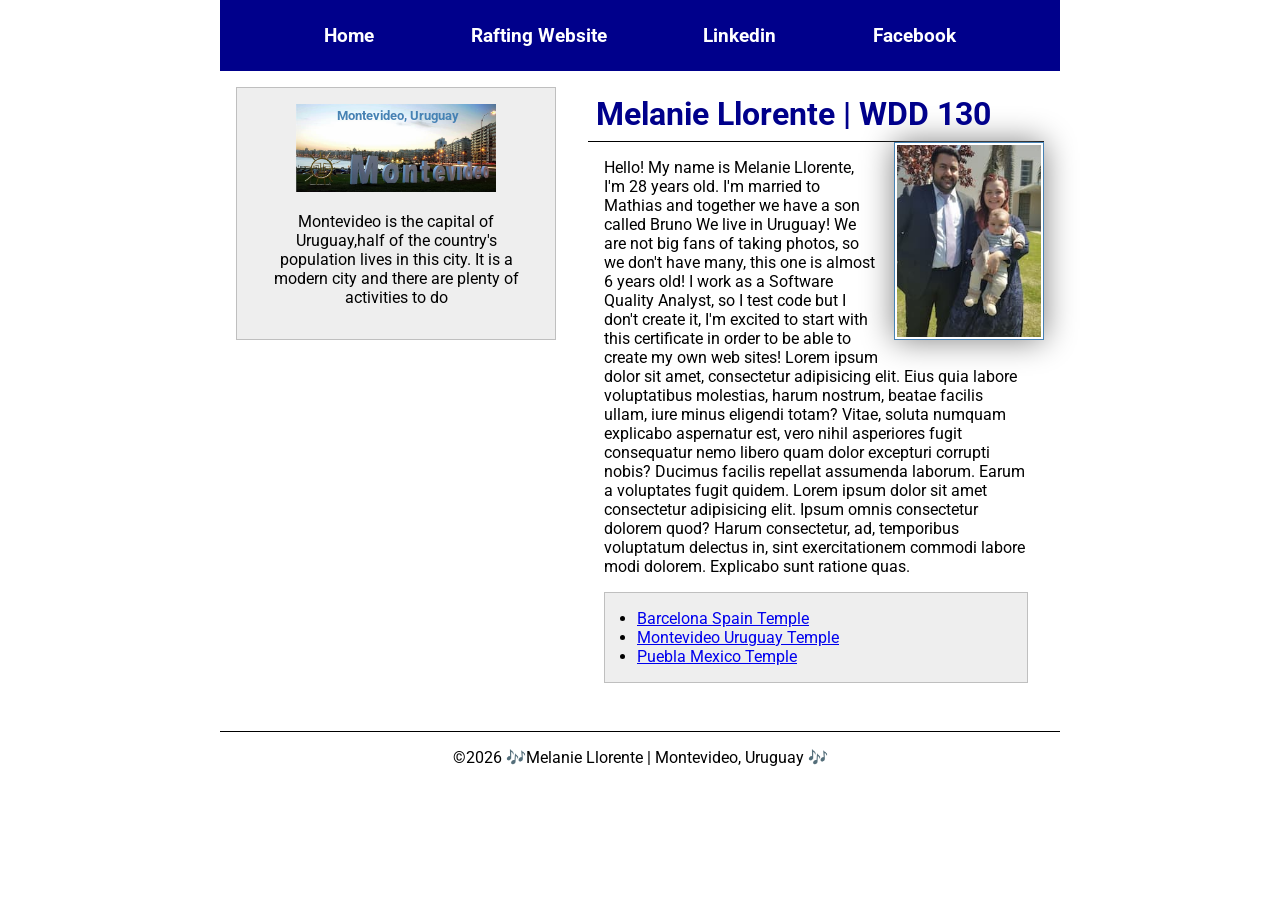
<file: index.html>
<!--17 March 2026-->
<!DOCTYPE html>
<html lang="en">

<head>
    <meta charset="UTF-8">
    <meta name="viewport" content="width=device-width, initial-scale=1.0">
    <title>Melanie Llorente | WDD 130</title>
    <meta name="description" content="Melanie Llorente's BYU-Idaho WDD 130 course home page">
    <meta name="author" content="Melanie Llorente">
    <link rel="stylesheet" href="styles/styles.css">
    <link rel="preconnect" href="https://fonts.googleapis.com">
    <link rel="preconnect" href="https://fonts.gstatic.com" crossorigin>
    <link href="https://fonts.googleapis.com/css2?family=Roboto&display=swap" rel="stylesheet">
</head>

<body>
    <header>
        <nav>
            <a href="#">Home</a>
            <a href="wwr/">Rafting Website</a>
            <a href="www.linkedin/com/in/melaniellorente">Linkedin</a>
            <a href="www.facebook.com/officialmelaniellorente">Facebook</a>
        </nav>
    </header>
    <div class="grid">
        <main>
            <h1>Melanie Llorente | WDD 130</h1>
            <img src="images/profile.jpg" alt="I'm Melanie Llorente" width="200">
            <p>Hello! My name is Melanie Llorente, I'm 28 years old. I'm married to Mathias and
                together we have a son called Bruno
                We live in Uruguay! We are not big fans of taking photos, so we don't have many,
                this
                one is almost 6 years old!
                I work as a Software Quality Analyst, so I test code but I don't create it, I'm
                excited
                to start with this certificate in order to be able to create my own web sites!
                Lorem ipsum dolor sit amet, consectetur adipisicing elit. Eius quia labore
                voluptatibus
                molestias, harum nostrum, beatae facilis ullam, iure minus eligendi totam? Vitae,
                soluta
                numquam explicabo aspernatur est, vero nihil asperiores fugit consequatur nemo
                libero
                quam dolor excepturi corrupti nobis? Ducimus facilis repellat assumenda laborum.
                Earum a
                voluptates fugit quidem. Lorem ipsum dolor sit amet consectetur adipisicing elit.
                Ipsum
                omnis consectetur dolorem quod? Harum consectetur, ad, temporibus voluptatum
                delectus
                in, sint exercitationem commodi labore modi dolorem. Explicabo sunt ratione quas.
            </p>
            <ul class="box indent">
                <li><a href="https://www.churchofjesuschrist.org/imgs/b42fb8e513a611ef810ceeeeac1e1bfbd6b8bda8/full/640%2C/0/default"
                      target="_blank">Barcelona Spain Temple</a></li>
                <li><a href="https://www.churchofjesuschrist.org/imgs/7dqbfpkm3mnualv3l4oiqk913qdq5460xrd98epx/full/640%2C/0/default"
                      target="_blank">Montevideo Uruguay Temple</a></li>
                <li><a href="https://www.churchofjesuschrist.org/imgs/42fe168daf1b11eeafb4eeeeac1e9006b9466aaa/full/640%2C/0/default"
                      target="_blank">Puebla Mexico Temple</a></li>
            </ul>
        </main>
        <aside class="box">
            <h2>Montevideo, Uruguay</h2>
            <img src="images/montevideo.jpg" alt="Montevideo landscape">
            <p>Montevideo is the capital of Uruguay,half of the country's population lives in this
                city. It is a modern city and there are plenty of activities to do</p>
        </aside>
    </div>
    <footer>
        <p>©️2026 🎶Melanie Llorente | Montevideo, Uruguay 🎶 </p>
    </footer>

</body>

</html>
</file>
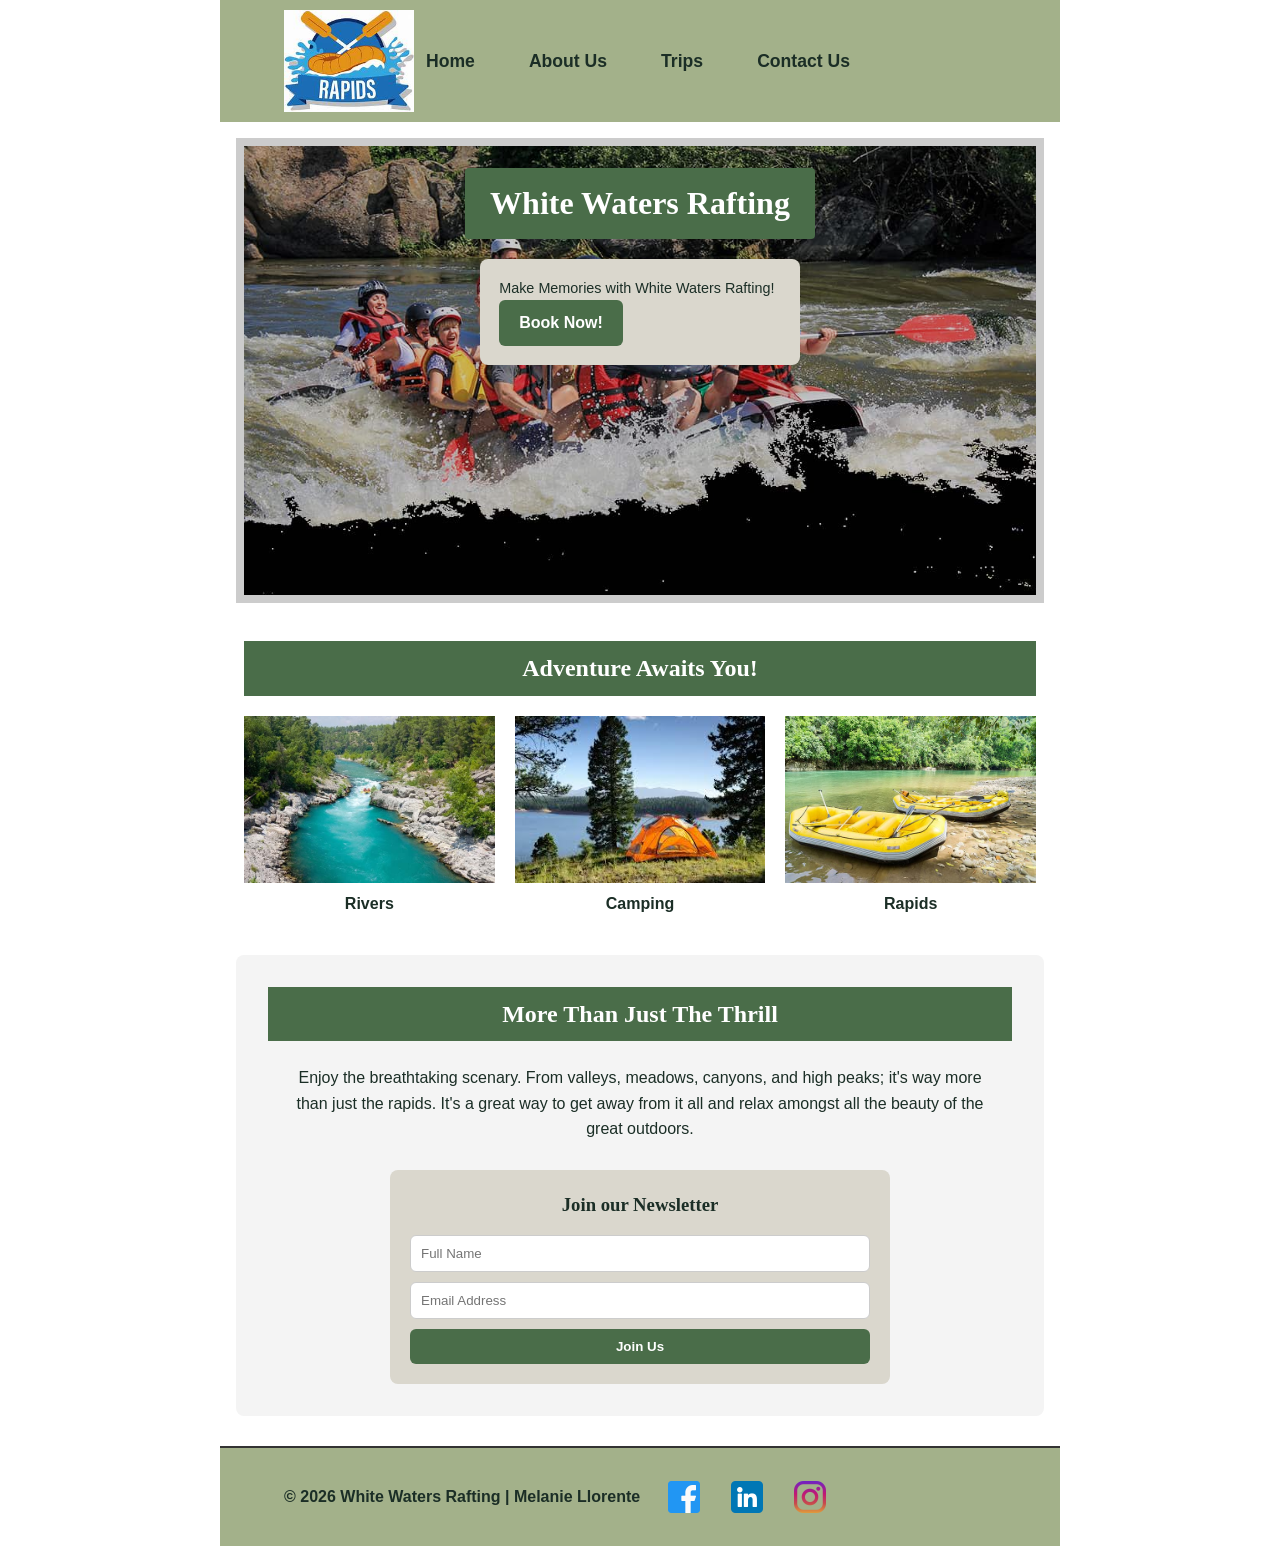
<file: wwr/index.html>
<!DOCTYPE html>
<html lang="en">

<head>
    <meta charset="UTF-8">
    <meta name="viewport" content="width=device-width, initial-scale=1.0">
    <meta name="description" content=" Website project about a white water rafting company">
    <meta name="author" content="Melanie Llorente">
    <title>HOME White Waters Rafting</title>
    <link rel="stylesheet" href="styles/rafting.css">
</head>

<body>
    <header class="grid">
        <img src="images/z-crossedoars.jpeg" alt="Z-crossedoars Logo">
        <nav>
            <ul>
                <li><a href="index.html">Home</a></li>
                <li><a href="about.html">About Us</a></li>
                <li><a href="trips.html">Trips</a></li>
                <li><a href="contact.html">Contact Us</a></li>
            </ul>
        </nav>
    </header>

    <main class="grid">
        <section class="hero">
            <img src="images/home-rafting.jpg" alt="group of people rafting">
            <div class="hero-content">
                <h1>White Waters Rafting</h1>
                <article class="hero-box">
                    <p>Make Memories with White Waters Rafting!</p>
                    <a href="contact.html" class="btn-main">Book Now!</a>
                </article>
            </div>
        </section>

        <section class="adventure">
            <h2>Adventure Awaits You!</h2>
            <div class="adventure-grid">
                <figure class="adventure-item">
                    <img src="images/losdientes.jpg" alt="Picture of Rivers.">
                    <figcaption>Rivers</figcaption>
                </figure>
                <figure class="adventure-item">
                    <img src="images/camping.jpg" alt="Camping scenery.">
                    <figcaption>Camping</figcaption>
                </figure>
                <figure class="adventure-item">
                    <img src="images/boat.jpg" alt="White water rapids.">
                    <figcaption>Rapids</figcaption>
                </figure>
            </div>
        </section>

        <section class="newsletter-section">
            <h2>More Than Just The Thrill</h2>
            <p>Enjoy the breathtaking scenary. From valleys, meadows, canyons, and high peaks; it's
                way more than just the rapids. It's a great way to get away from it all and relax
                amongst all the beauty of the great outdoors.</p>

            <form class="newsletter-form">
                <h3>Join our Newsletter</h3>
                <div class="form-group">
                    <input type="text" placeholder="Full Name" required>
                    <input type="email" placeholder="Email Address" required>
                    <button type="submit">Join Us</button>
                </div>
            </form>
        </section>
    </main>

    <footer class="grid">
        <p>© 2026 White Waters Rafting | Melanie Llorente</p>
        <nav class="socialmedia">
            <a href="https://facebook.com"><img src="images/facebook.png" alt="Facebook"></a>
            <a href="https://linkedin.com"><img src="images/linkedin.png" alt="Linkedin"></a>
            <a href="https://instagram.com"><img src="images/instagram.png" alt="Instagram"></a>
        </nav>
    </footer>
</body>

</html>
</file>
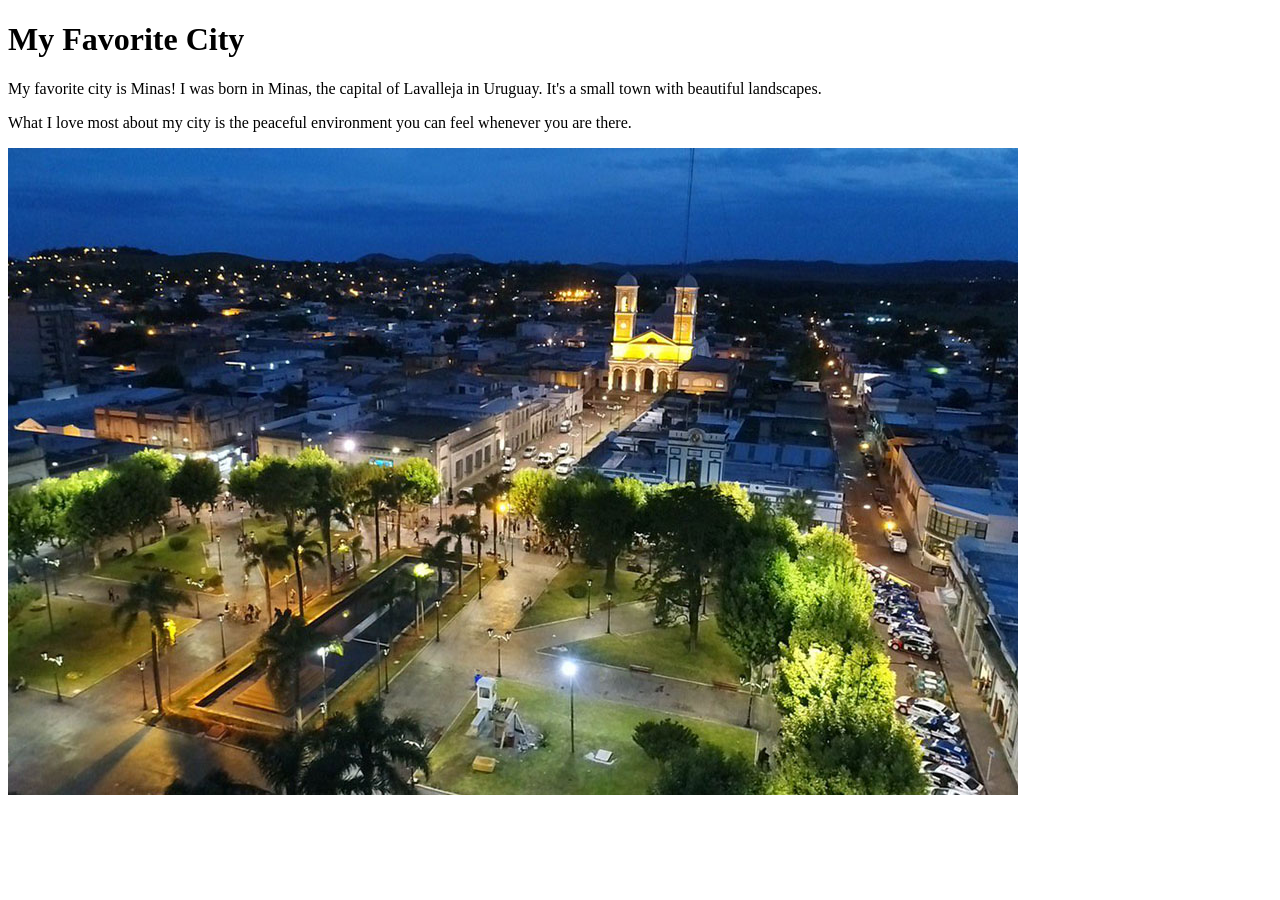
<file: week01/favorite-city.html>
<!DOCTYPE html>
<html lang="en">

<head>
    <meta charset="UTF-8">
    <meta name="viewport" content="width=device-width, initial-scale=1.0">
    <title>My Favorite City </title>
</head>

<body>
    <h1>My Favorite City</h1>

    <p>My favorite city is Minas! I was born in Minas, the capital of Lavalleja in Uruguay. It's a
        small town
        with beautiful landscapes.</p>

    <p>What I love most about my city is the peaceful environment
        you can feel whenever you are there.</p>
    <img src="images/minas.jpg" alt="Minas plaza at night">

</body>

</html>
</file>
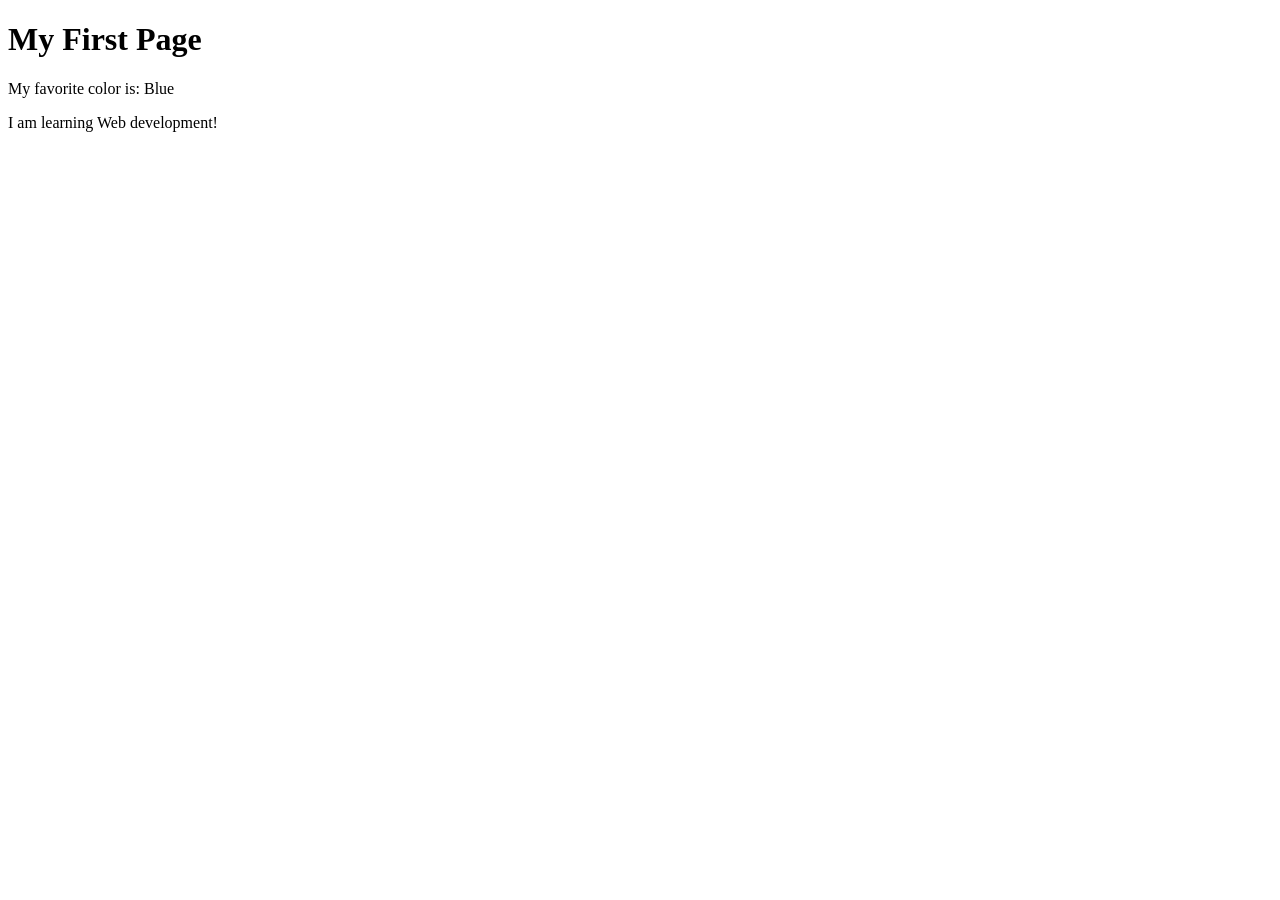
<file: week01/first-page.html>
<!DOCTYPE html>
<html lang="en">

<head>
    <meta charset="UTF-8">
    <meta name="viewport" content="width=device-width, initial-scale=1.0">
    <title>My First Page</title>
</head>

<body>
    <h1>My First Page</h1>
    <p>My favorite color is: Blue </p>
    <p>I am learning Web development!</p>
</body>

</html>
</file>
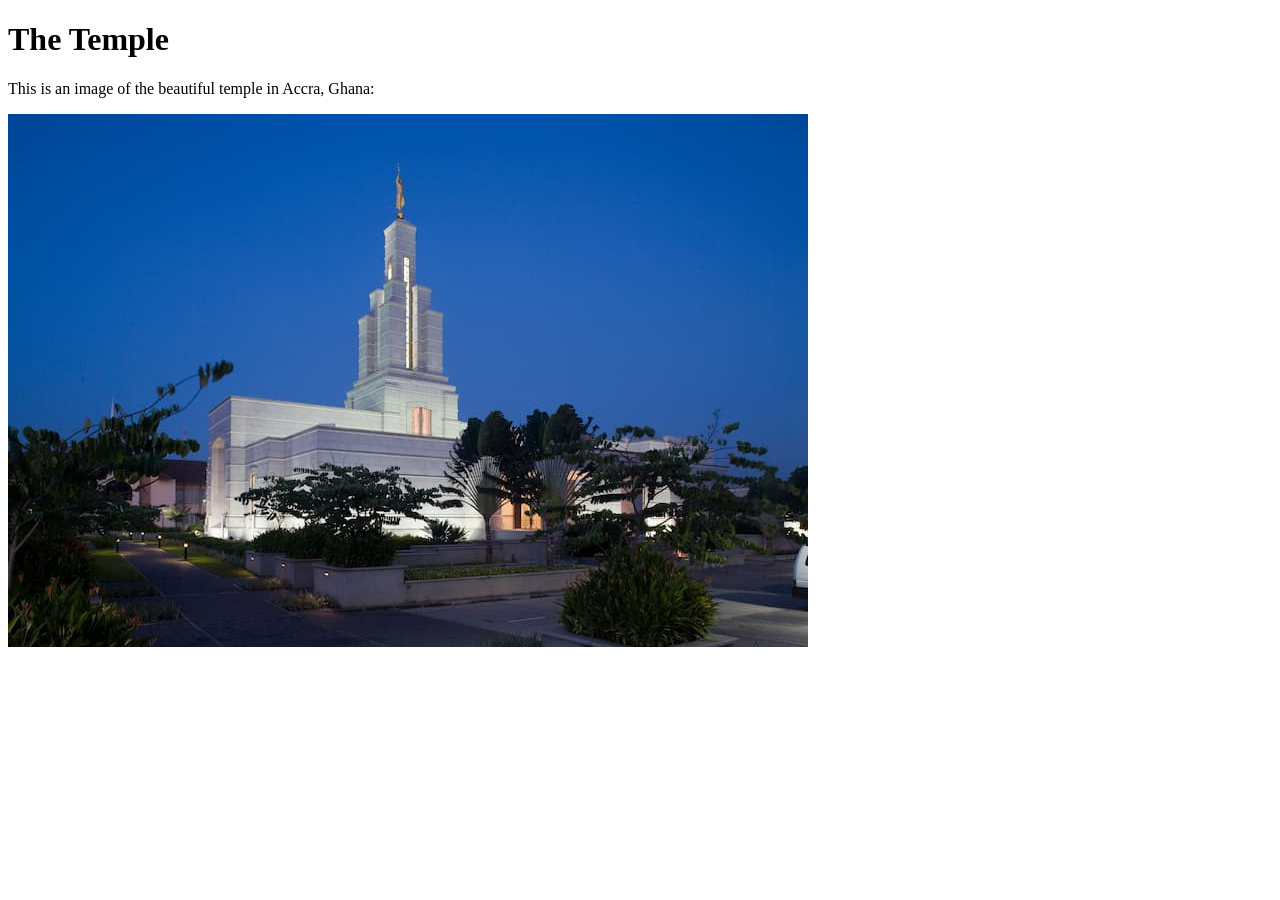
<file: week01/images-solution.html>
<!DOCTYPE html>
<html lang="en">
<head>
    <meta charset="UTF-8">
    <meta name="viewport" content="width=device-width, initial-scale=1.0">
    <title>Temple Image</title>
</head>
<body>
    <h1>The Temple</h1>
    <p>This is an image of the beautiful temple in Accra, Ghana:</p>
    <img src="images/temple-small.jpg" alt="The Accra Ghana Temple">
    
</body>
</html>
</file>
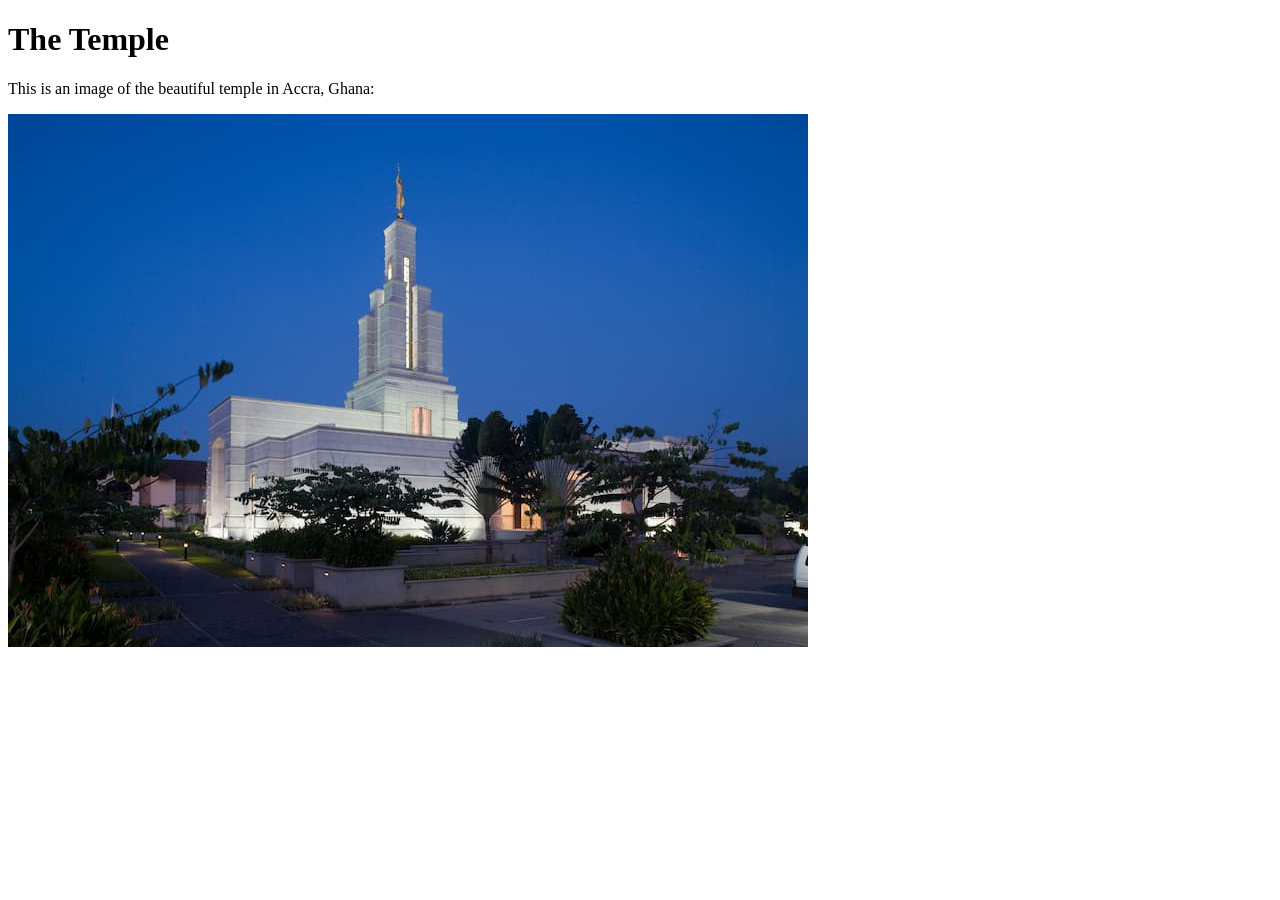
<file: week01/images.html>
<!DOCTYPE html>
<html lang="en">

<head>
    <meta charset="UTF-8">
    <meta name="viewport" content="width=device-width, initial-scale=1.0">
    <title>Temple Image</title>
</head>

<body>
    <h1>The Temple</h1>
    <p>This is an image of the beautiful temple in Accra, Ghana:</p>
    <img src="images/temple-small.jpg" alt="The Accra Ghana Temple">

</body>

</html>
</file>
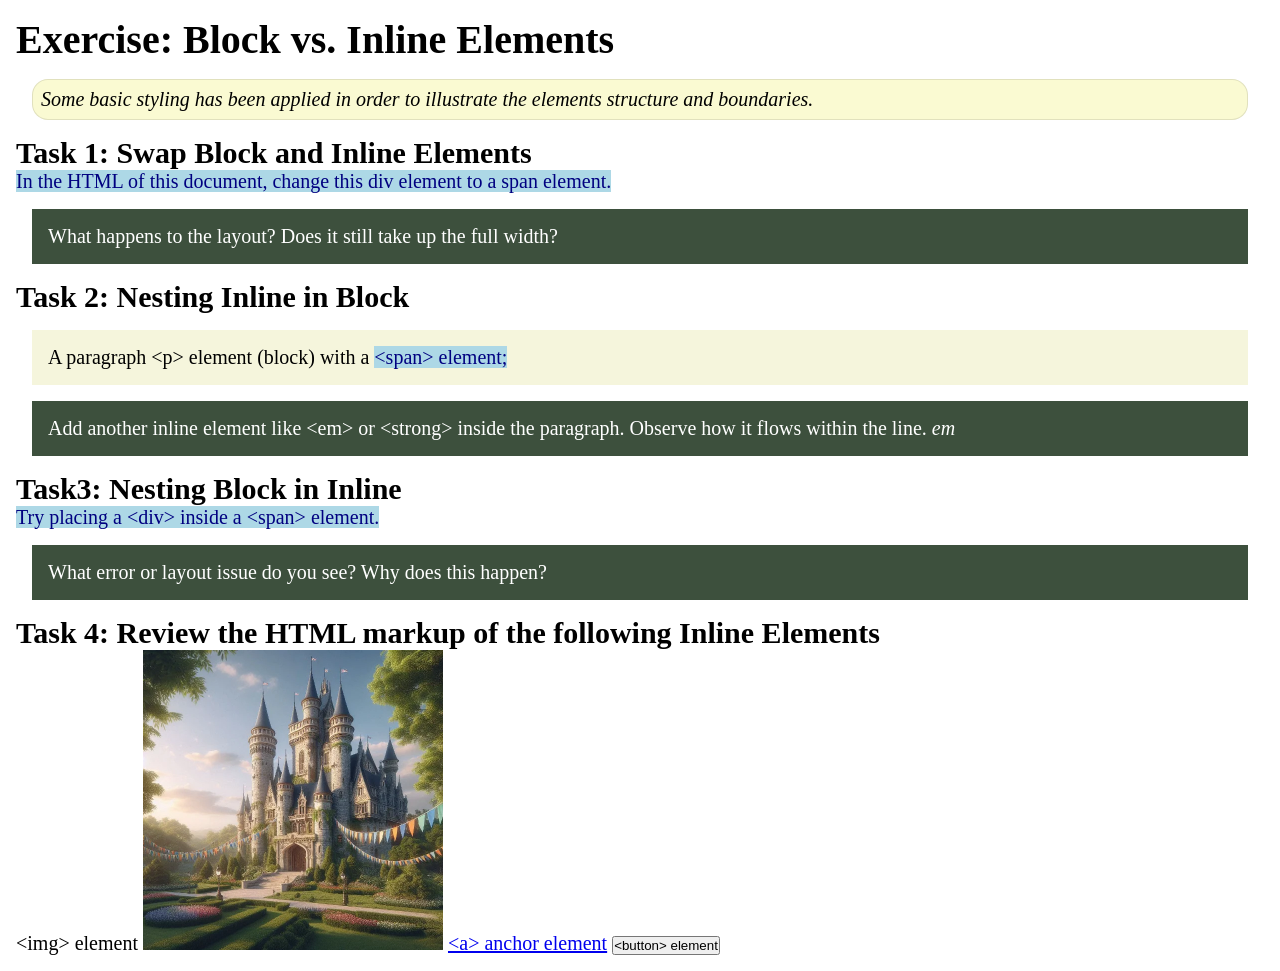
<file: week02/block-vs-inline.html>
<!DOCTYPE html>
<html lang="en">

<head>
    <meta charset="UTF-8">
    <meta name="viewport" content="width=device-width, initial-scale=1.0">
    <title>Exercise: Block vs. Inline Elements</title>
    <link rel="stylesheet" href="styles/block-vs-inline.css">
</head>

<body>
    <main>
        <h1>Exercise: Block vs. Inline Elements</h1>
        <p class="note">Some basic styling has been applied in order to illustrate the elements
            structure and
            boundaries.</p>

        <h2>Task 1: Swap Block and Inline Elements</h2>
        <span>In the HTML of this document, change this div element to a span element.</span>

        <p class="question">What happens to the layout? Does it still take up the full width?</p>

        <h2>Task 2: Nesting Inline in Block</h2>
        <p>A paragraph &lt;p&gt; element (block) with a <span>&lt;span&gt; element;</span></p>
        <p class="question">Add another inline element like &lt;em&gt; or &lt;strong&gt; inside the
            paragraph. Observe
            how it flows within the line.
            <em>em</em>
        </p>

        <h2>Task3: Nesting Block in Inline</h2>
        <span>Try placing a &lt;div&gt; inside a &lt;span&gt; element.
        </span>
        <p class="question">What error or layout issue do you see? Why does this happen?</p>


        <h2>Task 4: Review the HTML markup of the following Inline Elements</h2>
        &lt;img&gt; element
        <img src="images/castle.webp" alt="placeholder image (images are inline)" width="300"
          height="300">
        <a href="https://churchofjesuschrist.org">&lt;a&gt; anchor element</a>
        <button type="button">&lt;button&gt; element</button>
    </main>
</body>

</html>
</file>
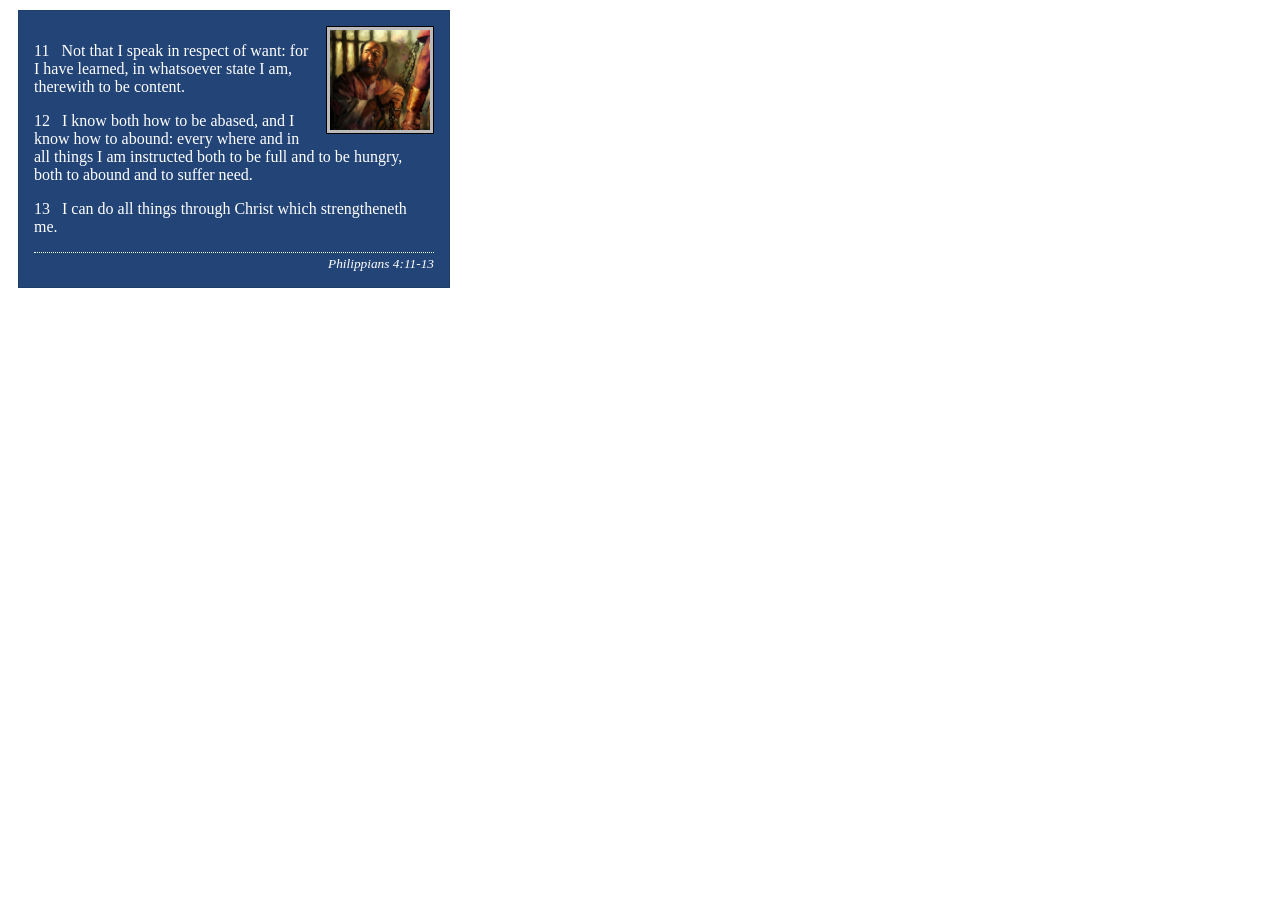
<file: week02/box-model-solution.html>
<!DOCTYPE html>
<html lang="en">
<head>
    <meta charset="UTF-8">
    <meta name="viewport" content="width=device-width, initial-scale=1.0">
    <title>Box Model Activity</title>
    <link rel="stylesheet" href="styles/box-model-solution.css">
</head>
<body>
    <main>
        <div class="callout">
            <img src="images/apostle-paul-imprisoned.webp" alt="Paul the Apostle - Imprisoned in Rome" width="200" height="200">
            <blockquote>
                <p>11 &nbsp; Not that I speak in respect of want: for I have learned, in whatsoever state I am, therewith to be content.</p>
                <p>12 &nbsp; I know both how to be abased, and I know how to abound: every where and in all things I am instructed both to be full and to be hungry, both to abound and to suffer need.</p>
                <p>13 &nbsp; I can do all things through Christ which strengtheneth me.</p>
            </blockquote>
            <cite>Philippians 4:11-13</cite>
        </div>
    </main>
</body>
</html>
</file>
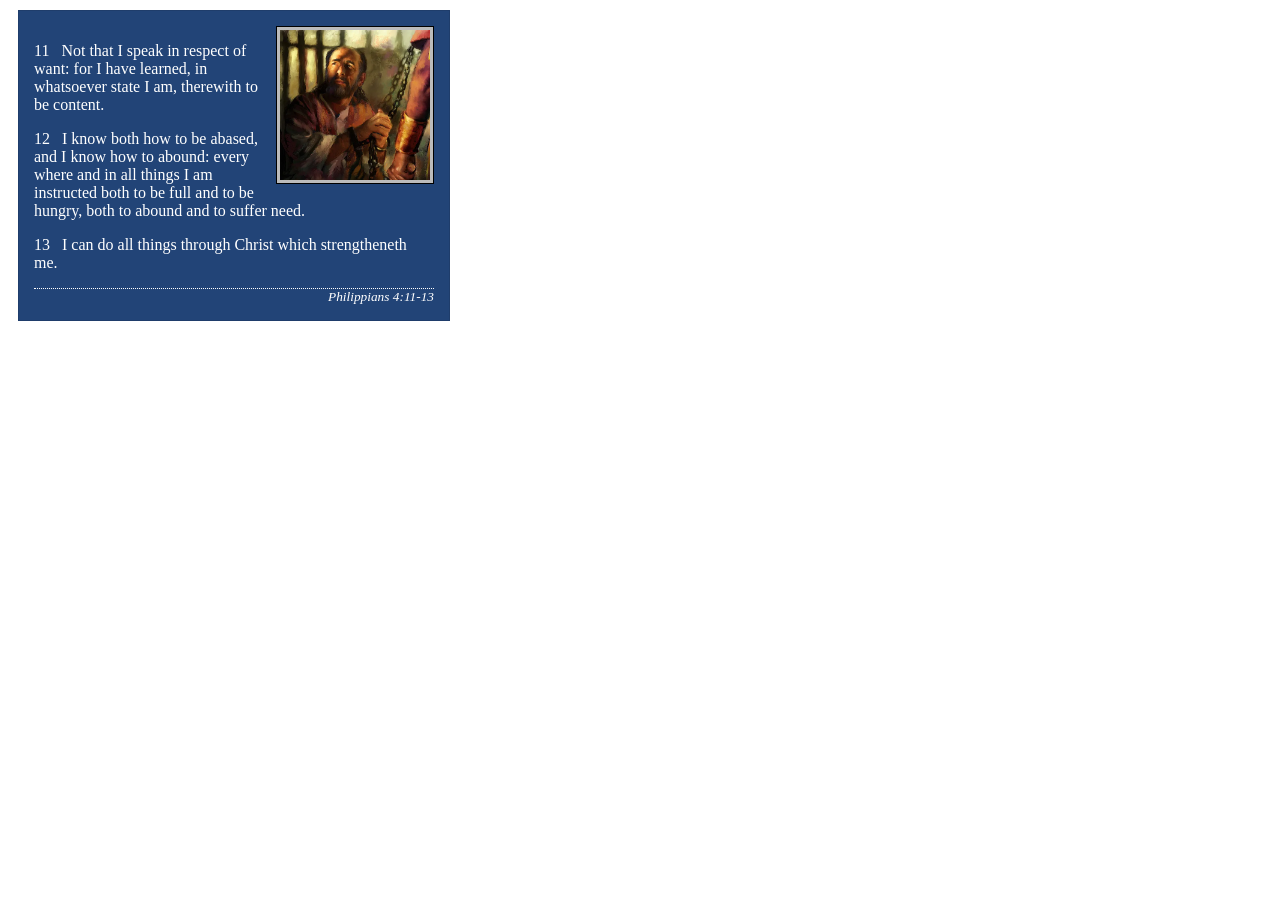
<file: week02/box-model.html>
<!DOCTYPE html>
<html lang="en">

<head>
    <meta charset="UTF-8">
    <meta name="viewport" content="width=device-width, initial-scale=1.0">
    <title>Box Model Activity</title>
    <link rel="stylesheet" href="styles/box-model.css">
</head>

<body>
    <main>
        <div class="callout">
            <img src="images/apostle-paul-imprisoned.webp"
              alt="Paul the Apostle - Imprisoned in Rome" width="200" height="200">
            <blockquote>
                <p>11 &nbsp; Not that I speak in respect of want: for I have learned, in whatsoever
                    state I am, therewith to be content.</p>
                <p>12 &nbsp; I know both how to be abased, and I know how to abound: every where and
                    in all things I am instructed both to be full and to be hungry, both to abound
                    and to suffer need.</p>
                <p>13 &nbsp; I can do all things through Christ which strengtheneth me.</p>
            </blockquote>
            <cite>Philippians 4:11-13</cite>
        </div>
    </main>
</body>

</html>
</file>
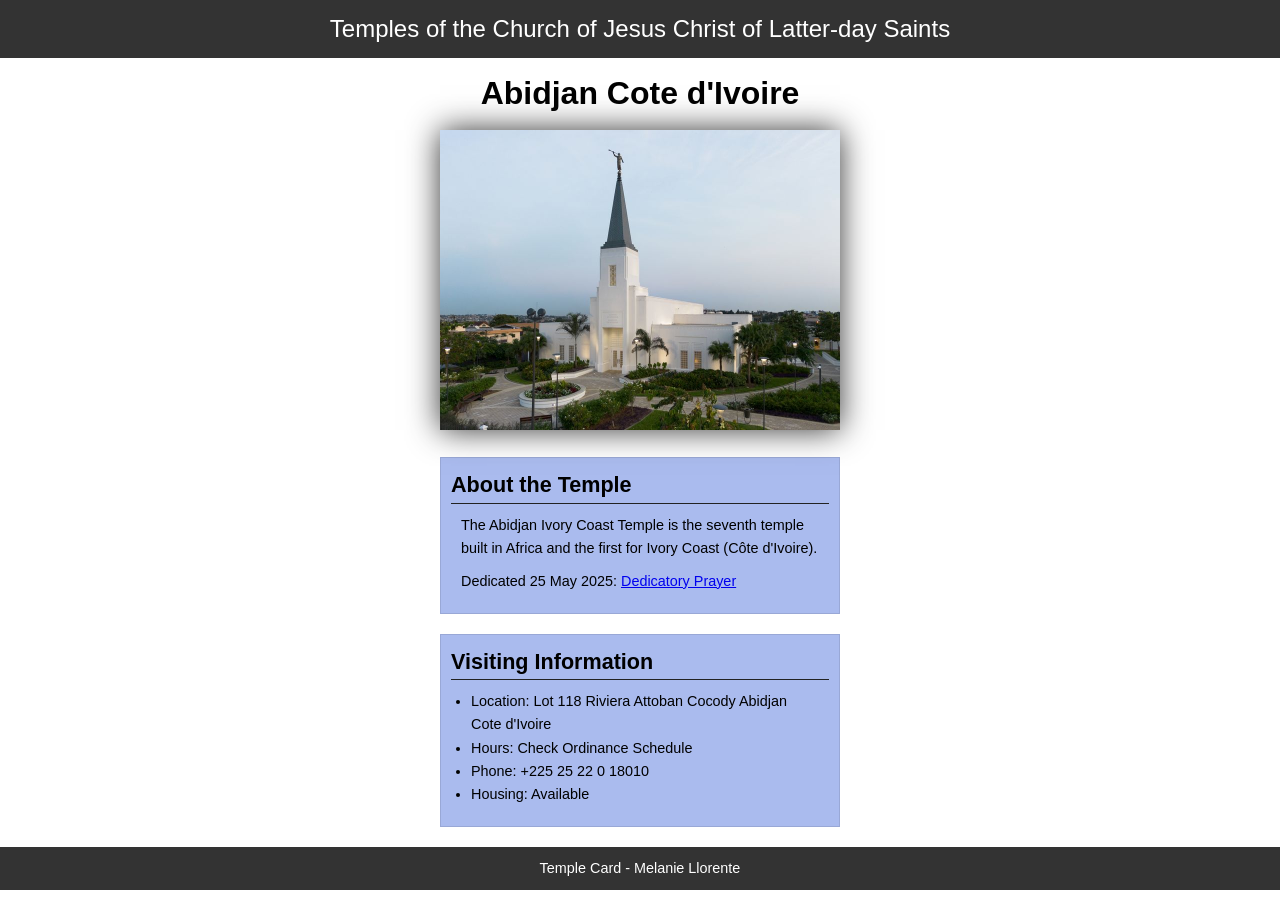
<file: week02/temple.html>
<!DOCTYPE html>
<html lang="en">

<head>
    <meta charset="UTF-8">
    <meta name="viewport" content="width=device-width, initial-scale=1.0">
    <title>Temple Card - Abidjan Cote d'Ivoire</title>
    <link rel="stylesheet" href="styles/temple.css">
</head>

<body>
    <header>
        <p>Temples of the Church of Jesus Christ of Latter-day Saints</p>
    </header>
    <main>
        <h1>Abidjan Cote d'Ivoire</h1>
        <picture>
            <img src="images/abidjan-ivory-coast.jpeg" alt="Abidjan Cote d'Ivoire Temple">
        </picture>
        <section>
            <h2>About the Temple</h2>
            <p>The Abidjan Ivory Coast Temple is the seventh temple built in Africa and the first
                for Ivory Coast (Côte
                d'Ivoire).</p>
            <p>Dedicated 25 May 2025: <a
                  href="https://www.churchofjesuschrist.org/temples/dedicatory-prayer/abidjan-ivory-coast-temple/2025-05-25?lang=eng"
                  target="_blank" rel="noopener noreferrer">Dedicatory Prayer</a></p>
        </section>
        <section>
            <h2>Visiting Information</h2>
            <ul>
                <li>Location: Lot 118 Riviera Attoban Cocody Abidjan Cote d'Ivoire</li>
                <li>Hours: Check Ordinance Schedule</li>
                <li>Phone: +225 25 22 0 18010</li>
                <li>Housing: Available</li>
            </ul>
        </section>
    </main>
    <footer>
        <p>Temple Card - Melanie Llorente</p>
    </footer>
</body>

</html>
</file>
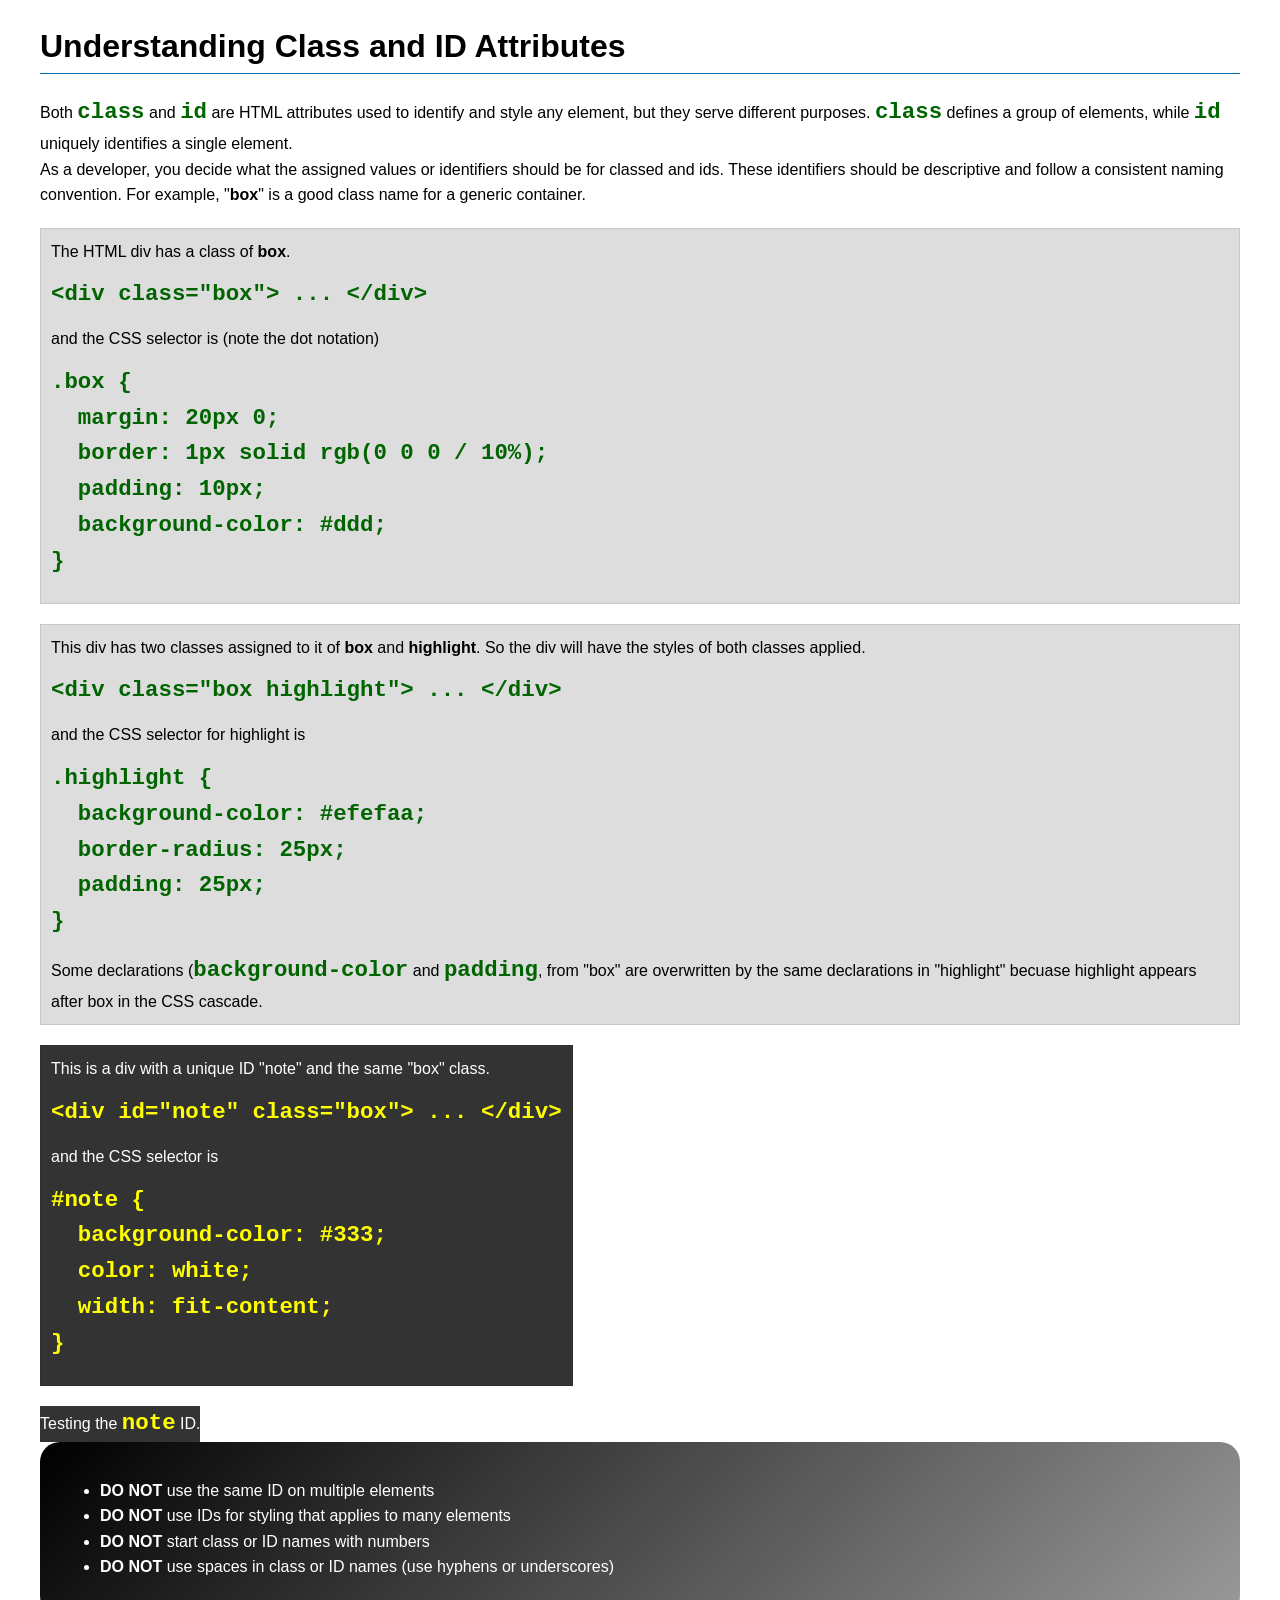
<file: week03/class-and-id.html>
<!DOCTYPE html>
<html lang="en">

<head>
    <meta charset="UTF-8">
    <meta name="viewport" content="width=device-width, initial-scale=1.0">
    <title>Class vs ID Attributes</title>
    <link rel="stylesheet" href="styles/class-and-id.css">
</head>

<body>
    <h1>Understanding Class and ID Attributes</h1>
    <p>Both <code>class</code> and <code>id</code> are HTML attributes used to identify and style
        any element, but they
        serve different purposes. <code>class</code> defines a group of elements, while
        <code>id</code> uniquely
        identifies a single element.
    </p>
    <p>As a developer, you decide what the assigned values or identifiers should be for classed and
        ids. These
        identifiers should be
        descriptive and follow a consistent naming convention. For example, "<strong>box</strong>"
        is a good class name
        for a generic container.</p>
    <div class="box">
        <p>The HTML div has a class of <strong>box</strong>.</p>
        <pre><code class="html">&lt;div class="box"&gt; ... &lt;/div&gt;</code></pre>
        and the CSS selector is (note the dot notation)
        <pre><code class="css">.box {
  margin: 20px 0;
  border: 1px solid rgb(0 0 0 / 10%);
  padding: 10px;
  background-color: #ddd; 
}</code></pre>
    </div>

    <div class="box ">
        <p>This div has two classes assigned to it of <strong>box</strong> and
            <strong>highlight</strong>. So the div
            will have the styles of both classes applied.
        </p>
        <pre><code class="html">&lt;div class="box highlight"&gt; ... &lt;/div&gt;</code></pre>
        and the CSS selector for highlight is
        <pre><code class="css">.highlight {
  background-color: #efefaa;
  border-radius: 25px;
  padding: 25px;
}</code></pre>
        <p>Some declarations (<code>background-color</code> and <code>padding</code>, from "box" are
            overwritten by the same declarations in "highlight" becuase highlight appears after box
            in the CSS cascade.</p>
    </div>

    <div id="note" class="box">
        <p>This is a div with a unique ID "note" and the same "box" class.</p>
        <pre><code class="html">&lt;div id="note" class="box"&gt; ... &lt;/div&gt;</code></pre>
        and the CSS selector is
        <pre><code class="css">#note {
  background-color: #333;
  color: white;
  width: fit-content;
}</code></pre>
    </div>

    <div id="note">
        <p>Testing the <code>note</code> ID.</p>
    </div>


    <section id="best-practice">
        <ul>
            <li><strong>DO NOT</strong> use the same ID on multiple elements</li>
            <li><strong>DO NOT</strong> use IDs for styling that applies to many elements</li>
            <li><strong>DO NOT</strong> start class or ID names with numbers</li>
            <li><strong>DO NOT</strong> use spaces in class or ID names (use hyphens or underscores)
            </li>
        </ul>
    </section>


</body>

</html>
</file>
<file: styles/styles.css>
* {
    margin: 0;
    padding: 0;
    box-sizing: border-box;
}

header,
.grid,
nav,
footer {
    max-width: 840px;
    margin: 0 auto;
}

.grid {
    display: grid;
    grid-template-columns: 1fr 3fr;
    align-items: start;
}

body {
    font-size: 16px;
    font-family: Roboto, Arial, sans-serif;
}

:root {
    --border: 1px solid rgba(0, 0, 0, 0.2);
    --primary-color: darkblue;
}

nav {
    background-color: var(--primary-color);
    padding: 1rem;
    display: flex;
    justify-content: space-evenly;
    align-items: center;
}

nav a {
    display: block;
    padding: 0.5rem;
    text-decoration: none;
    font-size: 1.2rem;
    font-weight: 700;
    color: #fff
}

h1 {
    color: var(--primary-color);
    padding: .5rem;
    border-bottom: 1px solid #000;
}

h2 {
    color: steelblue;
    font-size: small;
}

main img {
    width: 150px;
    height: auto;
    border: 1px solid steelblue;
    padding: 2px;
    box-shadow: 0 0 30px gray;
    float: right;
    margin: 0 0 1rem 1rem;
}

p {
    margin: 1rem;
    padding: 0;
}

main {
    grid-column: 2/3;
    margin: 1rem;
}

aside {
    width: 20rem;
    margin: 1em;
    border: var(--border);
    padding: 1em;
    background-color: #eee;
    color: #333;
    text-align: center;
    position: relative;
    grid-column: 1/2;
    ;
    grid-row: 1/2;
    ;
}

aside img {
    width: 200px;
    height: auto;
}

aside h2 {
    position: absolute;
    top: 20px;
    left: 100px;
}

footer {
    margin-top: 1em;
    border-top: 1px solid #000;
    text-align: center;
}

/*Class Selectors*/
.box {
    margin: 1rem;
    border: var(--border);
    padding: 1rem;
    background-color: #eee;
    color: #000;

}

.indent {
    padding-left: 2rem;
}

.container2 {
    display: flex;
    flex-wrap: wrap;
    justify-content: space-around;
}

.two {
    background-color: #ace;
    height: 100px;
}
</file>
<file: wwr/styles/rafting.css>
:root {
    --primary-color: #1b2e26;
    --accent1-color: #4a6d49;
    --accent2-color: #dad7cd;
    --banner-color: #a3b18a;
    --heading-font: "Playfair Display", serif;
    --body-font: "Raleway", sans-serif;
    --max-width: 840px;
    --white: #ffffff;
    --black: #000000;
    --border-color: #333333;
    --input-border: #cccccc;

}

* {
    margin: 0;
    padding: 0;
    box-sizing: border-box;
}

body {
    font-family: var(--body-font);
    color: var(--primary-color);
    line-height: 1.6;
}

header,
.grid,
nav,
main,
footer {
    width: var(--max-width);
    margin: 0 auto;
}

section,
article {
    margin: 16px;
    padding: 8px;
}

h1,
h2,
h3 {
    font-family: var(--heading-font);
    text-align: center;
}

h1,
h2 {
    color: var(--white);
    background-color: var(--accent1-color);
    padding: 8px;
    width: 100%;
}

p {
    margin: 16px;
    padding: 8px;
}

img {
    max-width: 100%;
    height: auto;
    display: block;
}

/* ===== HEADER ===== */
header {
    display: flex;
    justify-content: space-between;
    align-items: center;
    padding: 10px 5%;
    background-color: var(--banner-color);
    margin-bottom: 20px;
}

header img {
    width: 130px;
    height: auto;
}

nav ul {
    display: flex;
    list-style: none;
    gap: 30px;
}

nav a {
    text-decoration: none;
    font-size: 1.1rem;
    font-weight: 700;
    color: var(--primary-color);
    padding: 8px 12px;
    border-radius: 4px;
    transition: background-color 0.3s;
}

nav a:hover {
    background-color: rgba(27, 46, 38, 0.1);
}

/* ===== HERO ===== */
.hero {
    position: relative;
    display: flex;
    justify-content: center;
    align-items: center;
    overflow: hidden;
    margin-bottom: 30px;
}

.hero img {
    width: 100%;
    height: auto;
    display: block;
    z-index: 1;
}

.hero-content {
    position: absolute;
    top: 0;
    left: 0;
    width: 100%;
    height: 100%;
    display: flex;
    flex-direction: column;
    align-items: center;
    justify-content: flex-start;
    padding-top: 30px;
    gap: 20px;
    background: rgba(0, 0, 0, 0.2);
    z-index: 5;
}

.hero h1 {
    position: relative;
    background-color: var(--accent1-color);
    color: var(--white);
    padding: 10px 25px;
    width: auto;
    border-radius: 4px;
    font-size: 2rem;
    z-index: 6;
    margin: 0;
}

.hero-box {
    background-color: var(--accent2-color);
    color: var(--primary-color);
    padding: 1.2rem;
    border-radius: 8px;
    margin: 0;
    z-index: 6;
    position: relative;
    max-width: 320px;
    width: 100%;
    align-items: center;
}

.hero-box-content {
    display: flex;
    align-items: flex-start;
    gap: 15px;
    margin-bottom: 15px;
}

.client-img {
    width: 80px;
    height: 80px;
    border-radius: 50%;
    flex-shrink: 0;
    object-fit: cover;
}

.hero-box p {
    margin: 0;
    padding: 0;
    font-size: 0.9rem;
    line-height: 1.5;
    text-align: left;
}

.hero-box .btn-main {
    display: inline-block;
    background-color: var(--accent1-color);
    color: var(--white);
    padding: 10px 20px;
    text-decoration: none;
    border-radius: 6px;
    font-weight: bold;
    position: relative;
    z-index: 10;
    align-items: center;
    transition: background 0.3s, transform 0.2s;
}

.hero-box .btn-main:hover {
    background-color: var(--primary-color);
    transform: scale(1.05);
}

/* ===== BUTTONS ===== */
.btn-main {
    display: inline-block;
    background-color: var(--accent1-color);
    color: var(--white);
    padding: 10px 20px;
    text-decoration: none;
    border-radius: 6px;
    font-weight: bold;
    transition: background 0.3s, transform 0.2s;
}

.btn-main:hover {
    background-color: var(--primary-color);
    transform: scale(1.05);
}

/* ===== GRIDS ===== */
.history-container,
.adventure-grid,
.employee-grid,
.contact-grid,
.trips-grid {
    display: grid;
    gap: 20px;
    margin-top: 20px;
}

.history-container {
    grid-template-columns: repeat(3, 1fr);
    align-items: center;
}

.adventure-grid {
    grid-template-columns: repeat(3, 1fr);
}

.employee-grid {
    grid-template-columns: repeat(3, 1fr);
    align-items: start;
}

.contact-grid {
    grid-template-columns: 1fr 1fr;
    align-items: start;
    gap: 30px;
}

.trips-grid {
    grid-template-columns: repeat(3, 1fr);
}

figure {
    margin: 0;
    text-align: center;
}

figcaption {
    font-weight: bold;
    margin-top: 8px;
}

.employee-grid img {
    width: 150px;
    height: 150px;
    object-fit: cover;
    border-radius: 8px;
    margin: 0 auto 15px;
}

/* ===== TRIPS CARDS ===== */
.trip-card {
    border: 2px solid var(--border-color);
    border-radius: 8px;
    overflow: hidden;
    background-color: var(--white);
}

.trip-card img {
    width: 100%;
    height: 200px;
    object-fit: cover;
}

.trip-card h3 {
    background-color: var(--accent1-color);
    color: var(--white);
    padding: 10px 12px;
    text-align: left;
    margin: 0;
}

.trip-card p {
    padding: 12px;
    color: var(--primary-color);
    margin: 0;
    font-size: 0.95rem;
}

/* ===== EMPLOYEES ===== */
.employees {
    border: 2px solid var(--border-color);
    margin: 40px 16px 0;
    padding: 20px;
    border-radius: 8px;
}

.employees h2 {
    background-color: transparent;
    color: var(--primary-color);
    text-align: left;
    padding: 0;
    margin-bottom: 20px;
}

/* ===== FORMS ===== */
.contact-info {
    text-align: center;
    margin-bottom: 30px;
}

.contact-info a {
    color: var(--accent1-color);
    text-decoration: none;
}

form {
    display: flex;
    flex-direction: column;
    gap: 15px;
}

.form-item-inline {
    display: flex;
    gap: 20px;
    align-items: center;
}

.form-item-inline label {
    flex: 0 0 120px;
    font-weight: bold;
}

.form-item-inline input {
    flex: 1;
}

.form-item-horizontal {
    display: flex;
    gap: 20px;
}

.main-label {
    flex: 0 0 120px;
    font-weight: bold;
}

.radio-group,
.radiogroup {
    display: flex;
    flex-direction: column;
    gap: 8px;
    flex: 1;
}

.radio-item {
    display: flex;
    align-items: center;
    gap: 10px;
}

.form-item {
    display: flex;
    flex-direction: column;
    gap: 8px;
}

.form-item label {
    font-weight: bold;
}

.form-item-checkbox {
    display: flex;
    align-items: center;
    gap: 10px;
}

input,
textarea,
button {
    padding: 10px;
    border-radius: 6px;
    border: 1px solid var(--input-border);
    font-family: var(--body-font);
}

textarea {
    resize: vertical;
}

button {
    background-color: var(--accent1-color);
    color: var(--white);
    border: none;
    cursor: pointer;
    font-weight: bold;
}

button:hover {
    background-color: var(--primary-color);
}

/* ===== MAP ===== */
.map {
    width: 100%;
}

.map iframe {
    width: 100%;
    min-height: 350px;
    border-radius: 8px;
}

/* ===== TRIPS PAGE ===== */
.cta-section,
.cta-bottom {
    text-align: center;
    margin: 30px 16px;
    padding: 2rem;
    background-color: #f4f4f4;
    border-radius: 8px;
}

.cta-section h1,
.cta-bottom h2 {
    width: auto;
    display: inline-block;
    margin-bottom: 15px;
}

.cta-section p,
.cta-bottom p {
    color: var(--primary-color);
    margin-bottom: 15px;
}

.trips-featured {
    margin: 30px 16px;
}

.trips-featured h2 {
    margin-bottom: 20px;
}

.trips-table-section {
    margin: 30px 16px;
}

.trips-table-section h2 {
    margin-bottom: 20px;
}

.table-container {
    overflow-x: auto;
    border: 2px solid var(--border-color);
    border-radius: 8px;
}

.trips-table {
    width: 100%;
    border-collapse: collapse;
}

.trips-table thead {
    background-color: var(--accent1-color);
    color: var(--white);
}

.trips-table th {
    padding: 12px 15px;
    text-align: left;
    font-weight: bold;
    border: 1px solid var(--border-color);
}

.trips-table td {
    padding: 10px 15px;
    border: 1px solid #ddd;
    color: var(--primary-color);
}

.trips-table tbody tr:nth-child(even) {
    background-color: #f9f9f9;
}

.trips-table tbody tr:hover {
    background-color: var(--accent2-color);
}

/* ===== NEWSLETTER ===== */
.newsletter-section {
    text-align: center;
    padding: 2rem;
    background-color: #f4f4f4;
    border-radius: 8px;
    margin: 30px 16px;
}

.newsletter-form {
    display: flex;
    flex-direction: column;
    gap: 15px;
    max-width: 500px;
    margin: 20px auto 0;
    background-color: var(--accent2-color);
    padding: 20px;
    border-radius: 8px;
}

.form-group {
    display: flex;
    flex-direction: column;
    gap: 10px;
}

/* ===== FOOTER ===== */
footer {
    display: flex;
    justify-content: space-between;
    align-items: center;
    padding: 25px 5%;
    background-color: var(--banner-color);
    border-top: 2px solid var(--border-color);
    margin-top: 50px;
    gap: 20px;
    width: 100%;
}

footer p {
    margin: 0;
    padding: 0;
    font-weight: bold;
    color: var(--primary-color);
    white-space: nowrap;
}

.socialmedia {
    display: flex;
    gap: 15px;
    list-style: none;
    align-items: center;
}

.socialmedia a {
    display: flex;
    align-items: center;
    justify-content: center;
    text-decoration: none;
    color: var(--primary-color);
    padding: 8px;
    border-radius: 4px;
    transition: background-color 0.3s;
}

.socialmedia a:hover {
    background-color: rgba(27, 46, 38, 0.1);
}

.socialmedia img {
    width: 32px;
    height: 32px;
}
</file>
<file: week02/styles/block-vs-inline.css>
* {
    margin: 0;
    padding: 0;
}

body {
    font-size: 20px;
    margin: 1rem;
}

p,
div {
    background-color: beige;
    margin: 1rem;
    padding: 1rem;
}

span {
    color: navy;
    background-color: lightblue;
}

code {
    margin: 0;
    padding: 0;
    color: green;
    font-size: 1.2rem;
}

.note {
    font-style: italic;
    background-color: lightgoldenrodyellow;
    border-radius: 1rem;
    border: 1px solid rgb(0 0 0 / 10%);
    margin: 1rem;
    padding: .5rem;
}

.question {
    background-color: #3d503d;
    color: #fff;
}
</file>
<file: week02/styles/box-model-solution.css>
.callout {
    max-width: 400px;
    margin: 10px;
    border: 1px solid rgba(0, 0, 0, .1);
    padding: 15px;
    background-color: #247;
    color: #fff;
}

.callout img {
    float: right;
    margin: 0 0 10px 15px;
    border: 1px solid #000;
    padding: 3px;
    background-color: #bbb;
    width: 100px;
    height: auto;

}

blockquote {
    margin: 0;
}

cite {
    display: block;
    border-top: 1px dotted #fff;
    padding-top: 3px;
    text-align: right;
    font-size: smaller;
}
</file>
<file: week02/styles/box-model.css>
.callout {
    max-width: 400px;
    margin: 10px;
    border: 1px solid rgb(0 0 0 / 0.1);
    padding: 15px;
    background-color: #247;
    color: #fff;
}

.callout img {
    float: right;
    margin: 0 0 10px 15px;
    border: 1px solid #000;
    padding: 3px;
    background-color: #bbb;
    width: 150px;
    height: auto;
}

blockquote {
    margin: 0;

}

cite {
    display: block;
    border-top: 1px dotted #fff;
    text-align: right;
    font-size: smaller;
}
</file>
<file: week02/styles/temple.css>
* {
    margin: 0;
    padding: 0;
}

body {
    font-family: Arial, sans-serif;
    line-height: 1.6;
}

header,
footer {
    background-color: #333;
    color: #fff;
    padding: 10px;
    text-align: center;
    font-size: 24px;
}

main {
    width: 400px;
    margin: 0 auto;

}

h1 {
    margin: 10px;
    text-align: center;
}

h2 {
    border-bottom: 1px solid #222;
}

img {
    width: 100%;
    height: auto;
    box-shadow: 0 0 30px #333;
}

section {
    margin: 20px 0;
    border: 1px solid rgb(0 0 0 / 10%);
    padding: 10px;
    background-color: #abe;
    font-size: .9rem;
}

section p {
    margin: 10px;
}

ul {
    margin: 10px 20px;
}

footer {
    font-size: .9rem;
}
</file>
<file: week03/styles/class-and-id.css>
body {
    font-family: Arial, sans-serif;
    line-height: 1.6;
    margin: 0;
    padding: 0 40px;
}

h1 {
    border-bottom: 1px solid rgb(0 110 182);
    padding-bottom: 0;
}



p {
    margin: 0;
}

code {
    color: darkgreen;
    font-weight: 700;
    font-size: 1.4rem;
}

/* Class examples - can be reused */

.box {
    margin: 20px 0;
    border: 1px solid rgb(0 0 0 / 10%);
    padding: 10px;
    background-color: #ddd; /* this is shorthand for #dddddd */
}

.highlight {
    background-color: #efefaa;
    border-radius: 25px;
    padding: 25px;
}

/* ID examples - should be unique */

#note {
    background-color: #333;
    color: white;
    width: fit-content;
}

#note code {
    color: yellow;
}

#best-practice {
    background: linear-gradient(135deg, #000 0%, #999 100%);
    color: white;
    border-radius: 20px;
    padding: 20px
}
</file>
